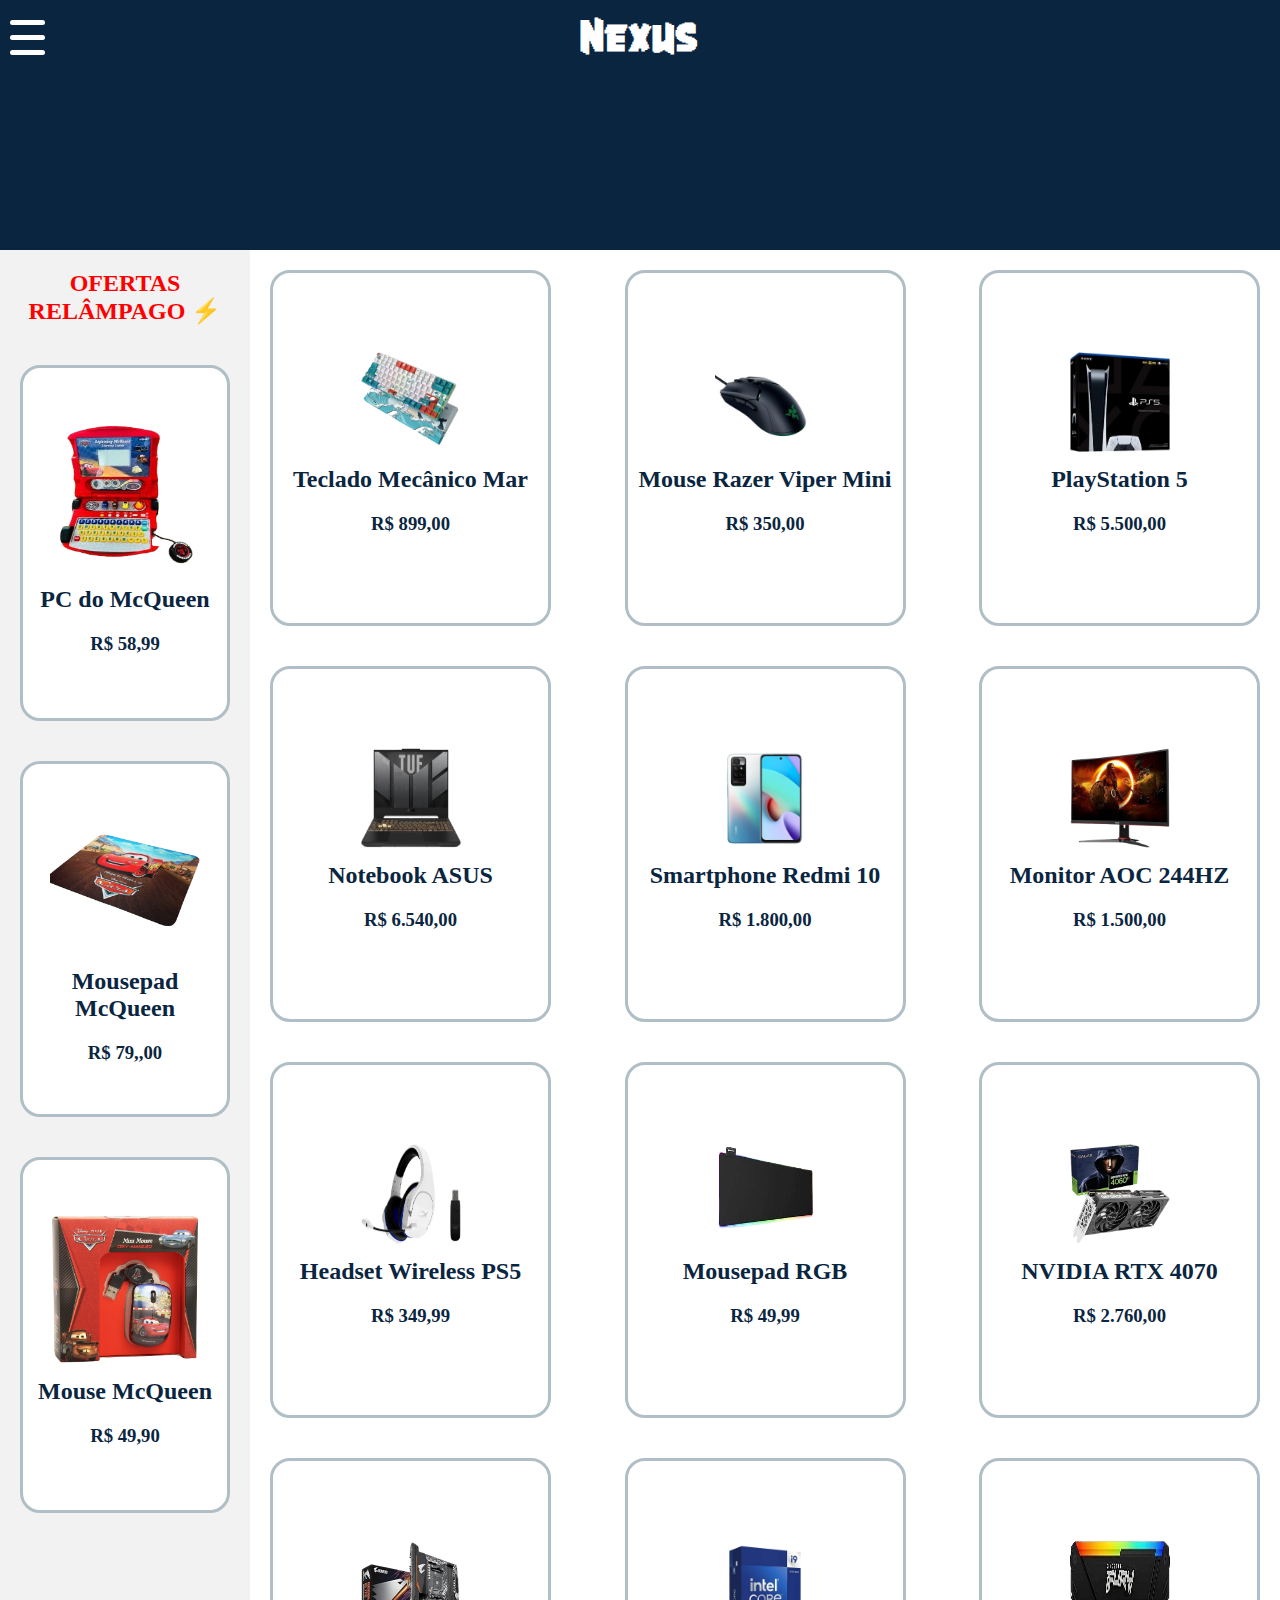
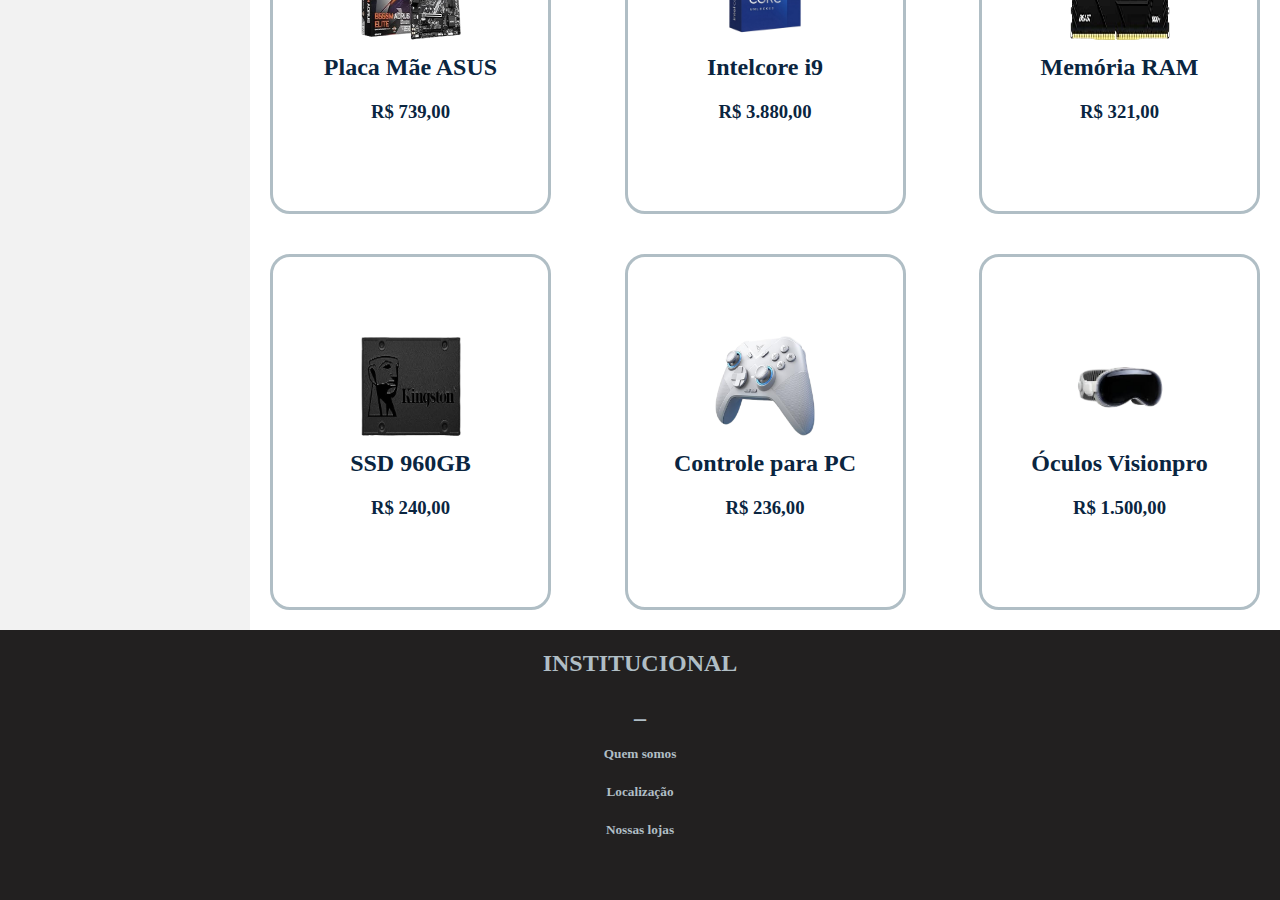
<file: index.html>
<!DOCTYPE html>
<html lang="en">
<head>
    <link rel="stylesheet" href="style.css">
    <meta charset="UTF-8">
    <meta name="viewport" content="width=device-width, initial-scale=1.0">
    <link rel="shortcut icon" href="imagens/logo.ico" type="image/x-icon">
    <title>NEXUS - A Melhor Loja de Eletrônicos</title>
</head>

<body>

    <header>
        
        <h1 class="titulo">Nexus</h1>

        <h2 class="subtitulo">Loja de Eletronicos</h2>

        <nav class="menu">

            <input type="checkbox" class="menufake">

            <div class="menuL">
                <span></span>
                <span></span>
                <span></span>
            </div>

            <ul>
                <li><a href="index.html">Inicio</a></li>
                <li><a href="carrinho.html">Carrinho</a></li>
                <li><a href="login.html">Conta</a></li>
                <li><a href="">Configurações</a></li>
                <li><a href="">Sobre</a></li>
            </ul>

        </nav>

    </header>

    <aside>
        <h2 class="ofertatext">OFERTAS RELÂMPAGO ⚡</h2>

        <section class="maeoferta">

            <div class="cardoferta">

                <a href="https://www.youtube.com" class="botaocard" target="_blank">

                    <img src="imagens/mcqueen.png">
                    <h2 class="textocard">PC do McQueen</h2>
                    <h3>R$ 58,99</h3>

                </a>

            </div>

            <div class="cardoferta">

                <a href="https://www.youtube.com" class="botaocard" target="_blank">

                    <img src="imagens/MCpad.png">
                    <h2 class="textocard">Mousepad McQueen</h2>
                    <h3>R$ 79,,00</h3>
                </a>

            </div>

            <div class="cardoferta">

                <a href="https://www.youtube.com" class="botaocard" target="_blank">

                    <img src="imagens/MCMouse.png">
                    <h2 class="textocard">Mouse McQueen</h2>
                    <h3>R$ 49,90</h3>

                </a>

            </div>

        </section>

    </aside>

    <main>

        <section class="mae">

                <div class="card">

                    <a href="tecmec.html" class="botaocard" target="_blank">

                        <img src="imagens/tecmec.png">
                        <h2 class="textocard">Teclado Mecânico Mar</h2>
                        <h3>R$ 899,00</h3>

                    </a>

                </div>
            

                <div class="card">

                    <a href="https://www.youtube.com" class="botaocard" target="_blank">

                        <img src="imagens/mouserazer.png">
                        <h2 class="textocard">Mouse Razer Viper Mini</h2>
                        <h3>R$ 350,00</h3>

                    </a>

                </div>

            
                <div class="card">

                    <a href="https://www.youtube.com" class="botaocard" target="_blank">

                        <img src="imagens/ps5.png">
                        <h2>PlayStation 5</h2>
                        <h3>R$ 5.500,00</h3>

                    </a>

                </div>

            
                <div class="card">

                    <a href="https://www.youtube.com" class="botaocard" target="_blank">

                        <img src="imagens/notebook.png">        
                        <h2>Notebook ASUS</h2>
                        <h3>R$ 6.540,00</h3>

                    </a>

                </div>

            
                <div class="card">

                    <a href="https://www.youtube.com" class="botaocard" target="_blank">

                        <img src="imagens/redmi.png" alt="null">        
                        <h2>Smartphone Redmi 10</h2>
                        <h3>R$ 1.800,00</h3>

                    </a>

                </div>

                <div class="card">

                    <a href="https://www.youtube.com" class="botaocard" target="_blank">

                        <img src="imagens/monitor.png" alt="null">        
                        <h2>Monitor AOC 244HZ</h2>
                        <h3>R$ 1.500,00</h3>

                    </a>

                </div>
            
                <div class="card">

                    <a href="https://www.youtube.com" class="botaocard" target="_blank">

                        <img src="imagens/fone.png" alt="null">        
                        <h2>Headset Wireless PS5</h2>
                        <h3>R$ 349,99</h3>

                    </a>

                </div>
            
                <div class="card">

                    <a href="https://www.youtube.com" class="botaocard" target="_blank">

                        <img src="imagens/mousepad.png" alt="null">        
                        <h2>Mousepad RGB</h2>
                        <h3>R$ 49,99</h3>

                    </a>

                </div>
            
                <div class="card">

                    <a href="https://www.youtube.com" class="botaocard" target="_blank">

                        <img src="imagens/nvidia.png" alt="null">        
                        <h2>NVIDIA RTX 4070</h2>
                        <h3>R$ 2.760,00</h3>

                    </a>

                </div>
           
                <div class="card">

                    <a href="https://www.youtube.com" class="botaocard" target="_blank">

                        <img src="imagens/placamae.png" alt="null">        
                        <h2>Placa Mãe ASUS</h2>
                        <h3>R$ 739,00</h3>

                    </a>

                </div>
           
                <div class="card">

                    <a href="https://www.youtube.com" class="botaocard" target="_blank">

                        <img src="imagens/i9.png" alt="null">        
                        <h2>Intelcore i9</h2>
                        <h3>R$ 3.880,00</h3>

                    </a>

                </div>
            
                <div class="card">

                    <a href="https://www.youtube.com" class="botaocard" target="_blank">

                        <img src="imagens/ram.png" alt="null">        
                        <h2>Memória RAM</h2>
                        <h3>R$ 321,00</h3>

                    </a>

                </div>
            
                <div class="card">

                    <a href="https://www.youtube.com" class="botaocard" target="_blank">

                        <img src="imagens/ssd.png" alt="null">        
                        <h2>SSD 960GB</h2>
                        <h3>R$ 240,00</h3>

                    </a>

                </div>

                <div class="card">

                    <a href="https://www.youtube.com" class="botaocard" target="_blank">

                        <img src="imagens/controle.png" alt="null">        
                        <h2>Controle para PC</h2>
                        <h3>R$ 236,00</h3>

                    </a>

                </div>

                <div class="card">

                    <a href="https://www.youtube.com" class="botaocard" target="_blank">
                        <img src="imagens/visionpro.png" alt="null">        
                        <h2>Óculos Visionpro</h2>
                        <h3>R$ 1.500,00</h3>

                    </a>

                </div>
               
        </section>

    </main>

    <footer>
            
            <h2 class="fooder">INSTITUCIONAL</h2>
            <h2 class="fooder">_</h2>

            <a href="login.html">

            <h5 class="fooder">Quem somos</h5>
            <h5 class="fooder">Localização</h5>
            <h5 class="fooder">Nossas lojas</h5>
            
            </a>

    </footer>

</body>
</html>
</file>
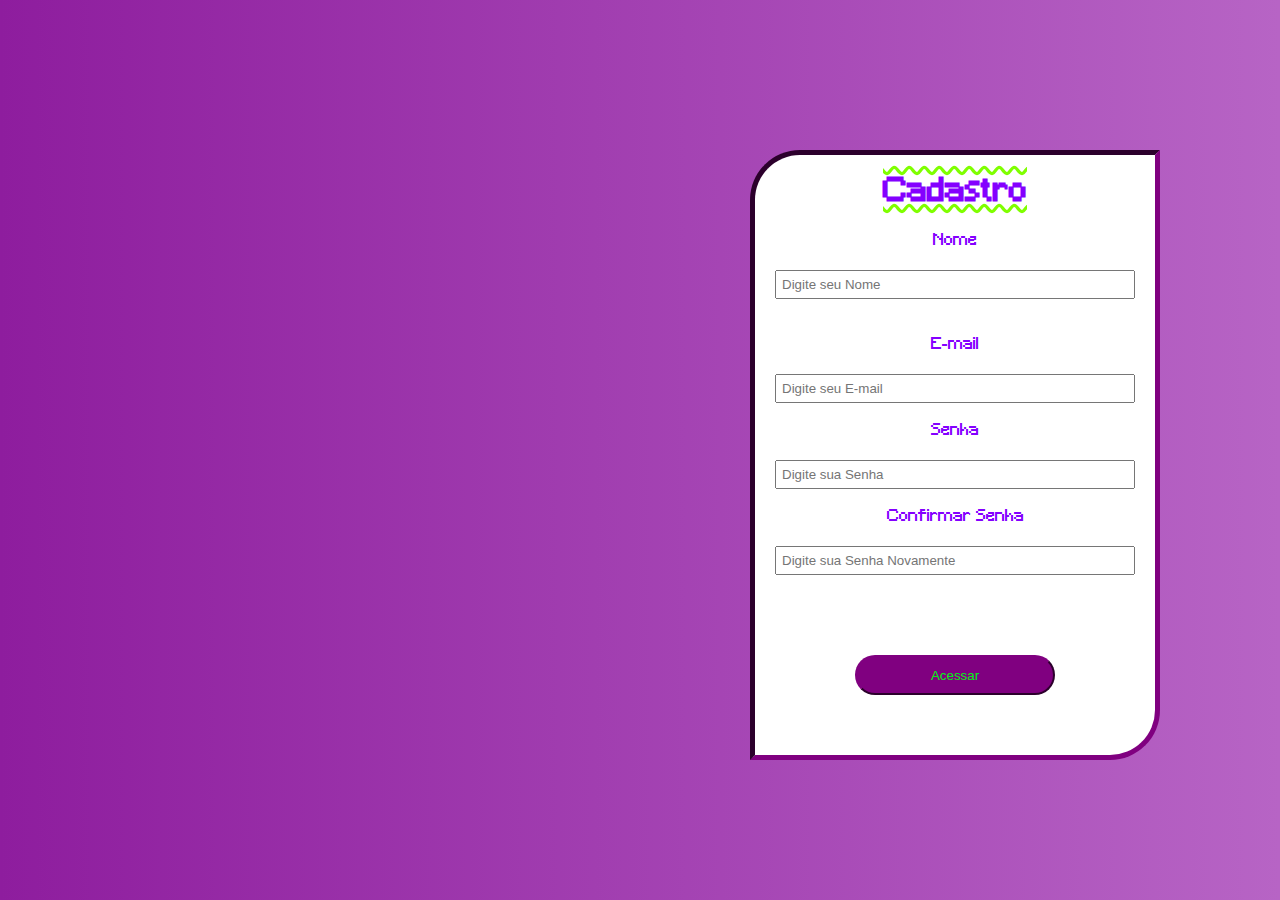
<file: cadastro.html>
<!DOCTYPE html>
<html lang="en">
<head>
    <link rel="stylesheet" href="login.css">
    <meta charset="UTF-8">
    <meta name="viewport" content="width=device-width, initial-scale=1.0">
    <title>Cadastro</title>
</head>
<body>
    
    <div class="cadastro">

        <h1>Cadastro</h1>
        <label for="nome">Nome</label>
        <input type="text" name="nome_aluno" placeholder="Digite seu Nome">
        <br>
        <label for="nome">E-mail</label>
        <input type="text" name="email_" placeholder="Digite seu E-mail">
        <label for="senha">Senha</label>
        <input type="password" name="senha_" id="senha" placeholder="Digite sua Senha">
        <label for="senha">Confirmar Senha</label>
        <input type="password" name="senha_confirmar" id="senhaconfirmar" placeholder="Digite sua Senha Novamente">
        <a href="index.html">
        <button class="botao2">Acessar</button>
        </a>

    </div>

</body>
</html>
</file>
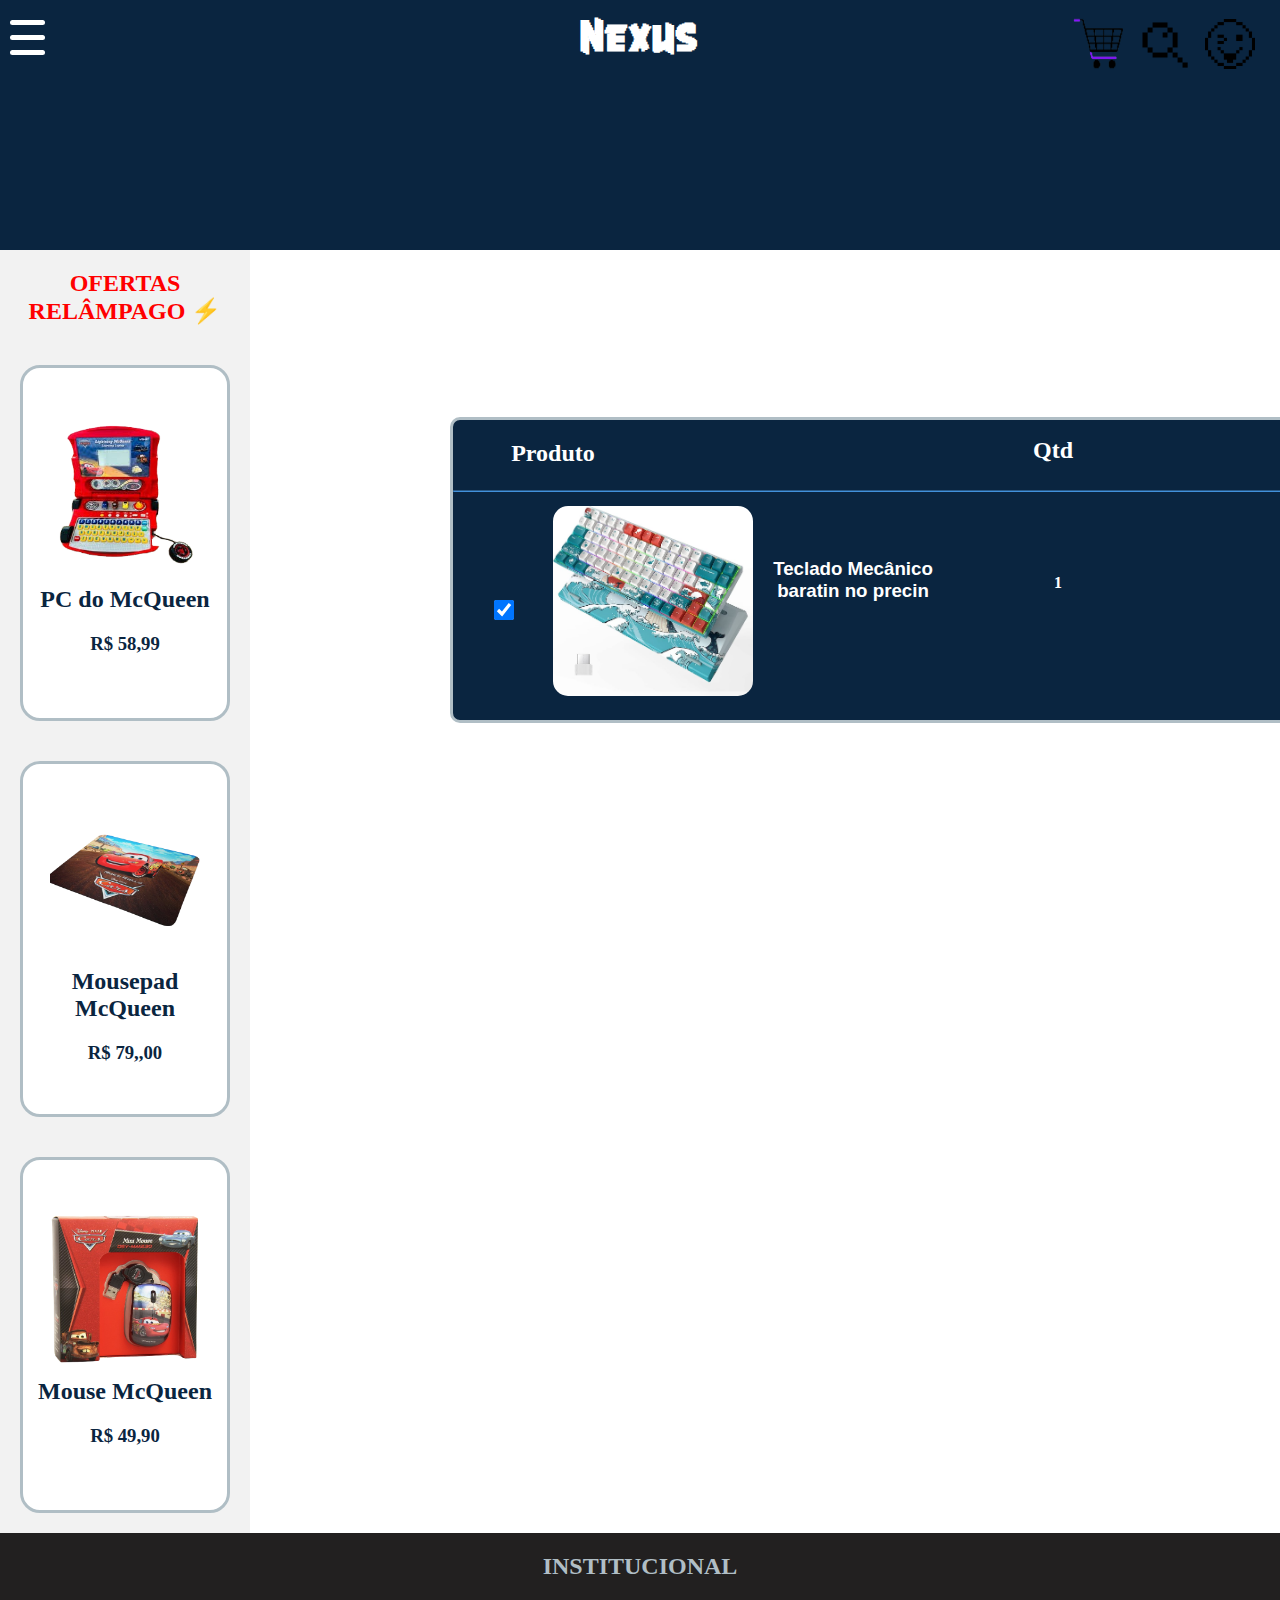
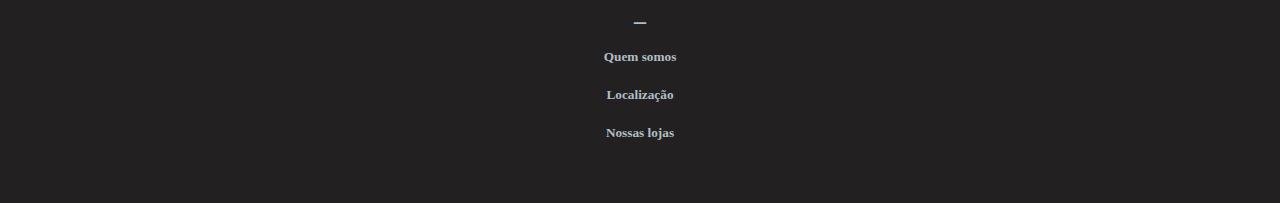
<file: carrinho.html>
<!DOCTYPE html>
<html lang="en">
<head>
    <link rel="stylesheet" href="style.css">
    <meta charset="UTF-8">
    <link rel="shortcut icon" href="imagens/logo.ico" type="image/x-icon">
    <meta name="viewport" content="width=device-width, initial-scale=1.0">
    <title>Carrinho</title>
</head>
<body>

    <header>

        <a href="carrinho.html">

            <img class="carrinhoimg" src="imagens/carrinho.png">
    
            </a>

        <img class="lupa" src="imagens/lup.png">

        <a href="login.html">

            <div class="conta">
                <img src="imagens/emoji1.png" class="emoji1">
            </div>

        </a>

        <h1 class="titulo">Nexus</h1>

        <h2 class="subtitulo">Loja de Eletronicos</h2>

        <nav class="menu">

            <input type="checkbox" class="menufake">

            <div class="menuL">
                <span></span>
                <span></span>
                <span></span>
            </div>

            <ul>
                <li><a href="index.html">Inicio</a></li>
                <li><a href="carrinho.html">Carrinho</a></li>
                <li><a href="login.html">Conta</a></li>
                <li><a href="">Configurações</a></li>
                <li><a href="">Sobre</a></li>
            </ul>

        </nav>

    </header>

    <aside>
        <h2 class="ofertatext">OFERTAS RELÂMPAGO ⚡</h2>

        <section class="maeoferta">

            <div class="cardoferta">

                <a href="https://www.youtube.com" class="botaocard" target="_blank">

                    <img src="imagens/mcqueen.png">
                    <h2 class="textocard">PC do McQueen</h2>
                    <h3>R$ 58,99</h3>

                </a>

            </div>

            <div class="cardoferta">

                <a href="https://www.youtube.com" class="botaocard" target="_blank">

                    <img src="imagens/MCpad.png">
                    <h2 class="textocard">Mousepad McQueen</h2>
                    <h3>R$ 79,,00</h3>

                </a>

            </div>

            <div class="cardoferta">

                <a href="https://www.youtube.com" class="botaocard" target="_blank">

                    <img src="imagens/MCMouse.png">
                    <h2 class="textocard">Mouse McQueen</h2>
                    <h3>R$ 49,90</h3>

                </a>

            </div>

        </section>

    </aside>

    <main>

        <!-- Título "MEU CARRINHO" -->
        <h2 class="zero"> MEU CARRINHO </h2>

        <!-- Card do produto -->
        <div class="cardcarrinho">
            <!-- Título do produto -->
            <h2 class="um"> Produto </h2>
            <!-- Título da quantidade -->
            <h2 class="dois"> Qtd </h2>
            <!-- Título do preço -->
            <h2 class="tres"> Preço </h2>
            <!-- Linha horizontal -->
            <hr class="hr">
            <!-- Quantidade do produto -->
            <h4 class="seis"> 1 </h4>
            <!-- Preço do produto -->
            <h4 class="sete"> R$ 899,00 </h4>
            <!-- Checkbox para seleção do produto -->
            <input type="checkbox" class="cinco" checked>
            <!-- Descrição do produto -->
            <h3 class="quatro"> Teclado Mecânico <br> baratin no precin </h3>
            <!-- Imagem do produto -->
            <img src="imagens/tecmec.jpg">
        </div>

        <!-- Card de resumo do carrinho -->
        <div class="cardresumo">
            <!-- Título "Resumo" -->
            <h2 class="oito">Resumo</h2>
            <!-- Linha horizontal -->
            <hr class="hr">
            <!-- Subtotal -->
            <h4 class="nove">Subtotal</h4>
            <!-- Valor do subtotal -->
            <h4 class="dez">R$ 899,00</h4>
            <!-- Linha horizontal -->
            <hr class="hr">
            <!-- Título "Total" -->
            <h3 class="onze">Total</h3>
            <!-- Valor total -->
            <h3 class="doze">R$ 899,00</h3>
            <!-- Linha horizontal -->
            <hr class="hr">
            <!-- Título "à vista" -->
            <H6 class="treze">à vista</H6>
            <!-- Valor à vista -->
            <h3 class="quatorze">R$ 675,89</h3>
            <!-- Botão para finalizar o pedido -->
            <button class="finalizar">Finalizar Pedido</button>

        </div>

    </main>

    <footer>
                    
        <h2 class="fooder">INSTITUCIONAL</h2>
        <h2 class="fooder">_</h2>

        <a href="login.html">

        <h5 class="fooder">Quem somos</h5>
        <h5 class="fooder">Localização</h5>
        <h5 class="fooder">Nossas lojas</h5>
        
        </a>

    </footer>
    
</body>
</html>
</file>
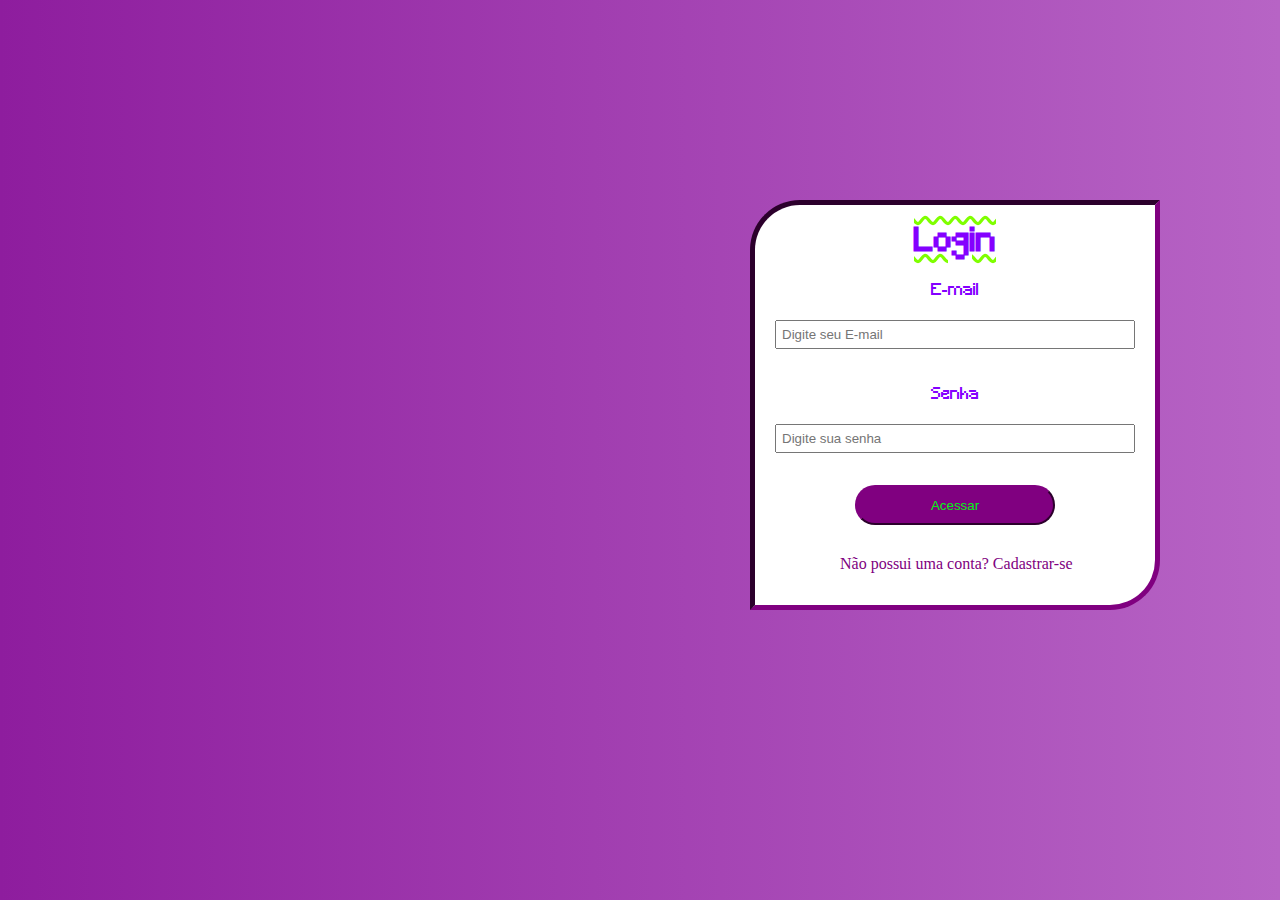
<file: login.html>
<!DOCTYPE html>
<html lang="en">
<head>
    <link rel="stylesheet" href="login.css">
    <meta charset="UTF-8">
    <meta http-equiv="X-UA-Compatible" content="IE=edge">
    <meta name="viewport" content="width=device-width, initial-scale=1.0">
    <link rel="shortcut icon" href="imagens/logo.ico" type="image/x-icon">
    <title>Login</title>
</head>
<body>

    <div class="login">

        <h1>Login</h1>
        <label for="email">E-mail</label>
        <input type="text" name="nome_aluno" placeholder="Digite seu E-mail">
        <br>
        <label for="senha">Senha</label>
        <input type="password" name="email_aluno" id="email" placeholder="Digite sua senha">
        <a href="index.html">
        <button class="botao">Acessar</button>
        <a href="cadastro.html" class="linkcad">Não possui uma conta? Cadastrar-se</a>
        </a>

    </div>

</body>
</html>
</file>
<file: style.css>
@font-face {
    font-family: Pixel;
    src: url(fonts/Crang.ttf);
}
/* Define uma fonte personalizada chamada "Pixel" a partir do arquivo "Crang.ttf". */

@font-face {
    font-family: Pixel2;
    src: url(fonts/Minecraft.ttf);
}
/* Define uma fonte personalizada chamada "Pixel2" a partir do arquivo "Minecraft.ttf". */

@font-face {
    font-family: Pixel3;
    src: url(fonts/VCR_OSD_MONO_1.001.ttf);
}
/* Define uma fonte personalizada chamada "Pixel3" a partir do arquivo "VCR_OSD_MONO_1.001.ttf". */

body {
    display: grid;
    grid-template-areas: 
    "cabeca cabeca cabeca"
    "secundario corpo corpo"
    "pé pé pé";
    grid-template-columns: 250px auto auto;
    grid-template-rows: 250px auto 270px;
    margin: 0;
}
/* Define o layout do corpo como um grid com áreas nomeadas e especifica colunas e linhas com tamanhos fixos e automáticos. Remove as margens do corpo. */

header {
    grid-area: cabeca;
    background-color: #0A2540;   
    border: solid 2px 0px 0px;
    position: relative;
    font-family: monospace;
    text-align: center;
}
/* Define o cabeçalho para ocupar a área 'cabeca' do grid, com fundo roxo, borda superior, e fonte monoespaçada. */

aside {
    grid-area: secundario;
    text-align: center;
    border-color: #B0BEC5 solid;
    background-color: #F2F2F2;
    background-image: url(file:///C:/Users/Cliente/Downloads/primeira_loja-main/imagens/NEXUS.gif);
    background-repeat: no-repeat;
    background-position: center;
}
/* Define a barra lateral para ocupar a área 'secundario' do grid, com borda preta, fundo roxo escuro e uma imagem de fundo centrada e não repetida. */

main {
    grid-area: corpo;
    background-color: #FFFFFF;
    text-align: center;
}
/* Define o conteúdo principal para ocupar a área 'corpo' do grid, com fundo roxo muito escuro e texto centralizado. */

footer {
    grid-area: pé;
    background-color: rgb(34, 32, 32);
    text-align: center;
}
/* Define o rodapé para ocupar a área 'pé' do grid, com fundo cinza escuro e texto centralizado. */

@media screen and (max-width: 800px) {
    body {
        grid-template-areas: 
        "cabeca"
        "secundario"
        "corpo"
        "pé";
        grid-template-columns: 1fr;
        grid-template-rows: auto auto auto auto;
    }
    /* Ajusta o layout para telas com largura máxima de 800px, transformando o grid em uma coluna única. */

    .titulo {
        left: 200px;
    }
    /* Ajusta a posição do elemento com a classe 'titulo' em telas pequenas. */
}

@media screen and (max-width: 400px) {
    body{
        grid-template-areas: 
        "cabeca"
        "corpo"
        "secundario"
        "pé";
    }
    /* Ajusta o layout para telas com largura máxima de 400px*/

    .mae{
        padding: 33px;
    }

    .maeoferta{
        padding: 30px;
    }
}


.mae {
    justify-content: space-between;
    display: flex;
    flex-direction: row;
    flex-wrap: wrap;
    align-items: center;
}
/* Define um contêiner flexível com elementos espaçados uniformemente, dispostos em linha e permitindo quebra de linha, com alinhamento central. */

.card {
    border: 3px #B0BEC5 solid;
    width: 275px;
    height: 350px;
    display: flex;
    flex-direction: column;
    justify-content: center;
    text-align: center;
    margin: 20px;
    transition: 0.2s;
    background-color: #FFFFFF;
    border-radius: 20px;
}
/* Define estilo para um cartão, com borda preta, dimensões fixas, layout flexível em coluna, centrado, margem, transição suave, fundo roxo e cantos arredondados. */

.card h1, h2, h3{
    color: #0A2540;
}

.card:hover {
    color: rgb(0, 0, 0);
    background: rgb(6, 6, 116);
    border-color: rgb(154, 209, 235);
}
/* Adiciona efeitos de hover para o cartão, mudando a cor do texto, o fundo para um gradiente e a cor da borda. */

.carrinhoimg{
    position: absolute;
    top: 10px;
    right: 150px;
    width: 60px;
    height: 60px;
}
/* Define o estilo de um botão de carrinho, posicionando-o aboslutamente no canto superior direito*/

.lupa {
    position: absolute;
    top: 20px;
    right: 90px;
    border: none;
    width: 50px;
    height: 50px;
}
/* Define o estilo de um botão de lupa, posicionando-o absolutamente no canto superior direito. */

.emoji1 {
    position: absolute;
    top: 20px;
    right: 20px;
    width: 50px;
    height: 50px;
    transition: 0.3s;
}
/* Define o estilo para um emoji, com posicionamento absoluto, dimensões fixas e transição suave. */

h1{
    font-family: Pixel;
    color: white;
}

/* Estiliza o elemento h1, aplicando a fonte 'Pixel'. */

.conta {
    position: absolute;
    top: -1px;
    right: 5px;
    width: 50px;
    height: 50px;
}
/* Define estilo para um ícone de conta, posicionando-o absolutamente no canto superior direito. */

.card img {
    height: 100px;
    width: 100px;
    top: 10px;
    position: relative;
}
/* Estiliza imagens dentro de um cartão, com dimensões fixas e posicionamento relativo. */

.botaocard {
    text-decoration: none;
    color: black;
}
/* Remove a decoração de texto e define a cor preta para links com a classe 'botaocard'. */

.subtitulo {
    font-family: Pixel2;
}
/* Define o estilo para um subtítulo, usando a fonte 'Pixel2' e posicionamento absoluto. */

.maeoferta {
    justify-content: space-between;
    display: flex;
    flex-direction: row;
    flex-wrap: wrap;
    align-items: center;
}
/* Define um contêiner flexível similar a '.mae' para ofertas, com espaçamento uniforme e layout flexível. */

.cardoferta {
    border: 3px #B0BEC5 solid;
    width: 275px;
    height: 350px;
    display: flex;
    flex-direction: column;
    justify-content: center;
    text-align: center;
    margin: 20px;
    transition: 0.3s;
    background-color: #FFFFFF;
    border-radius: 20px;
}
/* Estilo para um cartão de oferta, similar a '.card', mas com borda preta. */

.ofertatext {
    color: #ff0000;
}
/* Define a cor vermelha para textos com a classe 'ofertatext'. */

.cardoferta:hover {
    color: white;
    background: linear-gradient(90deg, #b587e6, #d169d1);
    border-color: rgb(243, 115, 243);
}
/* Adiciona efeitos de hover para o cartão de oferta, similar a '.card:hover'. */

.cardoferta img {
    height: 150px;
    width: 150px;
    top: 10px;
    position: relative;
}
/* Estiliza imagens dentro de um cartão de oferta, com dimensões fixas e posicionamento relativo. */

.price{
    position: relative;
    bottom: -100px;
    right: 150px;
    
}

.tecvid {
    position: relative;
    left: 400px;
    top: -50px;
    border-radius: 20px;
    width: 700px;
    height: 700px;
}
/* Define o estilo para um vídeo técnico, com posicionamento relativo e cantos arredondados. */

menu ul li a {
    text-decoration: none;
    color: black;
    font-size: 22px;
}
/* Remove a decoração de texto e define a cor preta para links dentro de um menu. */

ul, li a {
    text-decoration: none;
    color: white;
}
/* Remove a decoração de texto e define a cor branca para links dentro de listas. */

.menu .menuL {
    position: absolute;
    z-index: 999;
    width: 35px;
    height: 35px;
    top: 20px;
    left: 10px;
}
/* Estiliza o ícone de menu, posicionando-o absolutamente com alta prioridade de empilhamento. */

.menu .menuL span {
    display: block;
    width: 35px;
    height: 5px;
    margin-bottom: 10px;
    background-color: white;
    border-radius: 3px;
    transition: 0.2s;
}
/* Define o estilo para as barras do ícone de menu, com cor branca, cantos arredondados e transição suave. */

.menu .menufake {
    position: absolute;
    z-index: 1000;
    width: 35px;
    height: 35px;
    opacity: 0;
    cursor: pointer;
    top: 20px;
    left: 10px;
}
/* Define um checkbox oculto para o ícone de menu, usado para controlar o menu visível. */

.menu .menufake:checked ~ .menuL span:nth-child(1) {
    transform-origin: 0% 0%;
    transform: rotate(45deg) scaleX(1.25);
}
/* Quando o checkbox está marcado, a primeira barra do ícone de menu é rotacionada e escalada. */

.menu .menufake:checked ~ .menuL span:nth-child(2) {
    opacity: 0;
}
/* Quando o checkbox está marcado, a segunda barra do ícone de menu se torna invisível. */

.menu .menufake:checked ~ .menuL span:nth-child(3) {
    transform-origin: 0% 100%;
    transform: rotate(-45deg) scaleX(1.25);
}
/* Quando o checkbox está marcado, a terceira barra do ícone de menu é rotacionada e escalada. */

.menu ul {
    position: absolute;
    z-index: 998;
    top: 0;
    left: 0;
    width: 400px;
    height: 1793px;
    background-color: rgb(34, 32, 32);
    margin-left: -400px;
    transition: 0.2s;
    margin-top: 0;
    padding: 0;
}
/* Define o estilo para o menu oculto, posicionando-o fora da tela à esquerda, com transição suave e fundo cinza escuro. */

.menu .menufake:checked ~ ul {
    margin-left: 0px;
}
/* Quando o checkbox está marcado, o menu é deslocado para dentro da tela. */

.menu ul li {
    position: relative;
    top: 150px;
    left: 10px;
    padding: 10px 30px;
}
/* Define o estilo para os itens de menu, com espaçamento interno e posicionamento relativo. */

.menu ul li a {
    text-decoration: none;
    color: white;
    font-size: 22px;
}
/* Remove a decoração de texto e define a cor branca para links dentro do menu. */

.menu ul li a:hover {
    color: #ff0000;
    transition: 0.2s;
}
/* Define a cor vermelha para links no menu quando estão em hover, com transição suave. */

.cardcarrinho {
    position: relative;
    width: 1000px;
    border: #B0BEC5 solid;
    height: 300px;
    left: 200px;
    top: 100px;
    border-radius: 10px;
    background-color: #0A2540;
}
/* Define estilo para um cartão de carrinho, com borda rosa, dimensões fixas, posicionamento relativo, fundo roxo e cantos arredondados. */

.cardcarrinho img {
    width: 200px;
    position: relative;
    top: -285px;
    left: -300px;
    border-radius: 15px;
}
/* Estiliza imagens dentro de um cartão de carrinho, com dimensões fixas, posicionamento relativo e cantos arredondados. */

.zero{
    position: relative;
    left: -380px;
    color: white;
    top: 50px;
}
/* Define estilo para várias classes, com posicionamento relativo e cor branca. */

.um{
    position: relative;
    left: -400px;
    color: white;
}
/* Define estilo para várias classes, com posicionamento relativo e cor branca. */

.dois{
    position: relative;
    left: 100px;
    color: white;
    top: -50px;
}
/* Define estilo para várias classes, com posicionamento relativo e cor branca. */

.tres{
    position: relative;
    left: 400px;
    top: -100px;
    color: white;
}
/* Define estilo para várias classes, com posicionamento relativo e cor branca. */

.quatro{
    position: relative;
    color: white;
    font-family: 'Segoe UI', Tahoma, Geneva, Verdana, sans-serif;
    top: -170px;
    left: -100px;

}
/* Define estilo para várias classes, com posicionamento relativo, cor branca e estilo de fonte diferente. */

.cinco {
    position: relative;
    width: 20px;
    height: 20px;
    left: -450px;
    top: -85px;
}
/* Define estilo para um elemento com a classe 'cinco', com dimensões fixas e posicionamento relativo. */

.seis{
    position: relative;
    color: white;
    left: 105px;
    top: -30px;
}
/* Define estilo para várias classes, com posicionamento relativo e cor branca. */

.sete{
    position: relative;
    color: white;
    left: 400px;
    top: -70px;
}
/* Define estilo para várias classes, com posicionamento relativo e cor branca. */

.oito, .nove, .dez, .onze, .doze, .treze, .quatorze{
    color: white;
}
/* Define para a cor branca. */

hr{
    border-color: rgb(66, 145, 219);
}
/* Define para a cor rosa. */

.cardcarrinho hr {
    position: relative;
    top: -90px;
}
/* Define estilo para uma linha horizontal dentro de um cartão de carrinho, com posicionamento relativo. */

.cardresumo{
    position: relative;
    border: #B0BEC5 solid;
    width: 300px;
    height: 470px;
    border-radius: 10px;
    left: 1300px;
    top: -205px;
    background-color: #0A2540;
}
/* Define estilo para um cartão de resumo da compra, com borda rosa, dimensões fixas, posicionamento relativo, fundo roxo e cantos arredondados. */

.finalizar{
    border-radius: 5px;
    background-color: rgb(47, 255, 47);
    font-family: 'Lucida Sans', 'Lucida Sans Regular', 'Lucida Grande', 'Lucida Sans Unicode', Geneva, Verdana, sans-serif;
    width: 150px;
    height: 50px;
    top: 20px;
}
/* Estiliza um botão técnico, com cantos arredondados, fundo verde, dimensões fixas e fonte diferente*/

.fooder{
    color: #B0BEC5;
}
/* Estiliza para a cor para preta*/

footer a{
    text-decoration: none;
}
/* Estiliza o elemento "a" para sem decoração*/

.fooder:hover{
    transition: 0.2s;
    color: rgb(23, 74, 184);
}
/* Estiliza para vermelho e uma transição suave*/
</file>
<file: login.css>
/* Define a fonte personalizada Pixel2 */
@font-face {
    font-family: Pixel2;
    src: url(fonts/Minecraft.ttf);
}

/* Estilização do contêiner de login */
.login{
    position: absolute; /* Define o posicionamento absoluto do elemento */
    left: 750px; /* Define a distância do elemento à esquerda */
    top: 200px; /* Define a distância do elemento ao topo */
    border: 5px solid purple; /* Define uma borda sólida de 5px na cor roxa */
    border-radius: 50px 0px 50px 0px; /* Define o raio dos cantos da borda */
    border-style: inset; /* Define o estilo da borda como "inset" */
    width: 400px; /* Define a largura do elemento */
    height: 400px; /* Define a altura do elemento */
    display: flex; /* Define o elemento como um flex container */
    flex-direction: column; /* Define a direção dos elementos filhos como coluna */
    text-align: center; /* Alinha o texto ao centro */
    background-color: white; /* Define a cor de fundo como branca */
}

/* Estilização do corpo do documento */
body{
    background: linear-gradient(90deg, #8e1d9e, #b764c5); /* Define um fundo com gradiente linear */
}

/* Estilização do título e dos labels dentro do contêiner de login */
.login h1, label{
    color: rgb(132, 0, 255); /* Define a cor do texto como roxo */
    font-family: Pixel2; /* Define a fonte do texto como Pixel2 */
}

/* Estilização do botão dentro do contêiner de login */
.botao{
    position: absolute; /* Define o posicionamento absoluto do elemento */
    top: 280px; /* Define a distância do botão ao topo */
    left: 100px; /* Define a distância do botão à esquerda */
    width: 200px; /* Define a largura do botão */
    height: 40px; /* Define a altura do botão */
    border-radius: 20px; /* Define o raio dos cantos do botão */
    color: rgb(0, 245, 20); /* Define a cor do texto como verde */
    background-color: purple; /* Define a cor de fundo como roxa */
    border-color: purple; /* Define a cor da borda como roxa */
}

/* Estilização dos inputs */
input{
    padding: 5px; /* Adiciona um espaço interno ao redor do conteúdo do input */
    margin: 20px; /* Adiciona uma margem externa ao redor do input */
}

/* Estilização do título principal */
h1{
    text-align: center; /* Alinha o texto ao centro */
    text-decoration: chartreuse wavy overline underline; /* Define a decoração do texto */
} 

/* Estilização do link de cadastro */
.linkcad{
    position: absolute; /* Define o posicionamento absoluto do elemento */
    left: 85px; /* Define a distância do link à esquerda */
    top: 350px; /* Define a distância do link ao topo */
    text-decoration: none; /* Remove a decoração do texto */
    color: purple; /* Define a cor do texto como roxa */
}

/* Estilização do contêiner de cadastro */
.cadastro{
    position: absolute; /* Define o posicionamento absoluto do elemento */
    left: 750px; /* Define a distância do elemento à esquerda */
    top: 150px; /* Define a distância do elemento ao topo */
    border: 5px solid purple; /* Define uma borda sólida de 5px na cor roxa */
    border-radius: 50px 0px 50px 0px; /* Define o raio dos cantos da borda */
    border-style: inset; /* Define o estilo da borda como "inset" */
    width: 400px; /* Define a largura do elemento */
    height: 600px; /* Define a altura do elemento */
    display: flex; /* Define o elemento como um flex container */
    flex-direction: column; /* Define a direção dos elementos filhos como coluna */
    text-align: center; /* Alinha o texto ao centro */
    background-color: white; /* Define a cor de fundo como branca */
}

/* Estilização do botão dentro do contêiner de cadastro */
.botao2{
    position: absolute; /* Define o posicionamento absoluto do elemento */
    top: 500px; /* Define a distância do botão ao topo */
    left: 100px; /* Define a distância do botão à esquerda */
    width: 200px; /* Define a largura do botão */
    height: 40px; /* Define a altura do botão */
    border-radius: 20px; /* Define o raio dos cantos do botão */
    color: rgb(0, 245, 20); /* Define a cor do texto como verde */
    background-color: purple; /* Define a cor de fundo como roxa */
    border-color: purple; /* Define a cor da borda como roxa */
}

/* Estilização do título e dos labels dentro do contêiner de cadastro */
.cadastro h1, label{
    color: rgb(132, 0, 255);
    font-family: Pixel2;

}
</file>
